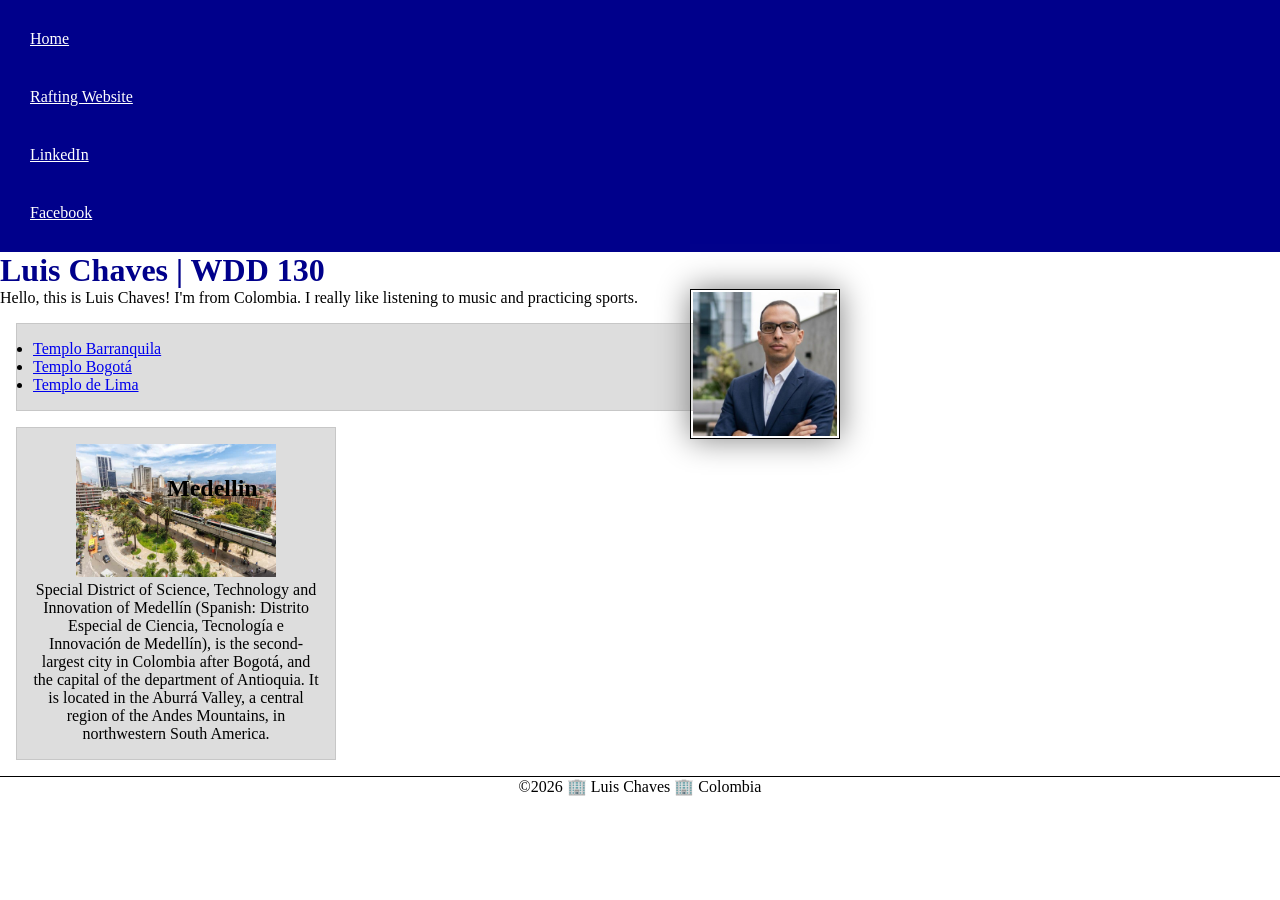
<file: index.html>
<!DOCTYPE html>
<html lang="en">

<head>
    <meta charset="UTF-8">
    <meta name="viewport" content="width=device-width, initial-scale=1.0">
    <title>Luis Miguel Chaves Espinosa | WDD 130</title>
    <meta name="description"
      content=" Web Fundamentals Course of BYU-Idaho as part of the BS Softwware Development">
    <meta name="author" content="Luis Chaves">
    <link rel="stylesheet" href="./styles/styles.css">
</head>

<body>
    <header>
        <nav>
            <a href="#">Home</a>
            <a href="wwr/">Rafting Website</a>
            <a href="linkedin.com">LinkedIn</a>
            <a href="facebook.com">Facebook</a>
        </nav>
    </header>
    <main>
        <h1>Luis Chaves | WDD 130 </h1>
        <img src="images/profile.jpg" alt="profile picture" width="200">
        <p>Hello, this is Luis Chaves! I'm from Colombia. I really like
            listening to
            music and practicing sports.</p>
        <ul class="box">
            <li><a target="_blank"
                  href="https://www.churchofjesuschrist.org/temples/details/barranquilla-colombia-temple?lang=spa">Templo
                    Barranquila</a></li>
            <li><a target="_blank"
                  href="https://www.churchofjesuschrist.org/temples/details/bogota-colombia-temple?lang=spa">Templo
                    Bogotá</a>
            </li>
            <li><a target="_blank"
                  href="https://www.churchofjesuschrist.org/temples/details/lima-peru-temple?lang=spa">Templo
                    de Lima</a></li>
        </ul>
    </main>
    <aside class="box">
        <h2>
            Medellin
        </h2>
        <img src="images/contry.jpg" alt="Colombia-Medellin Picture">
        <p>
            Special District of Science, Technology and Innovation of Medellín (Spanish: Distrito
            Especial de
            Ciencia, Tecnología e Innovación de Medellín), is the second-largest city in Colombia
            after Bogotá,
            and the capital of the department of Antioquia. It is located in the Aburrá Valley, a
            central region
            of the Andes Mountains, in northwestern South America.
        </p>
    </aside>
    <footer>
        <p>&copy;2026 🏢 Luis Chaves 🏢 Colombia

        </p>
    </footer>

</body>

</html>
</file>
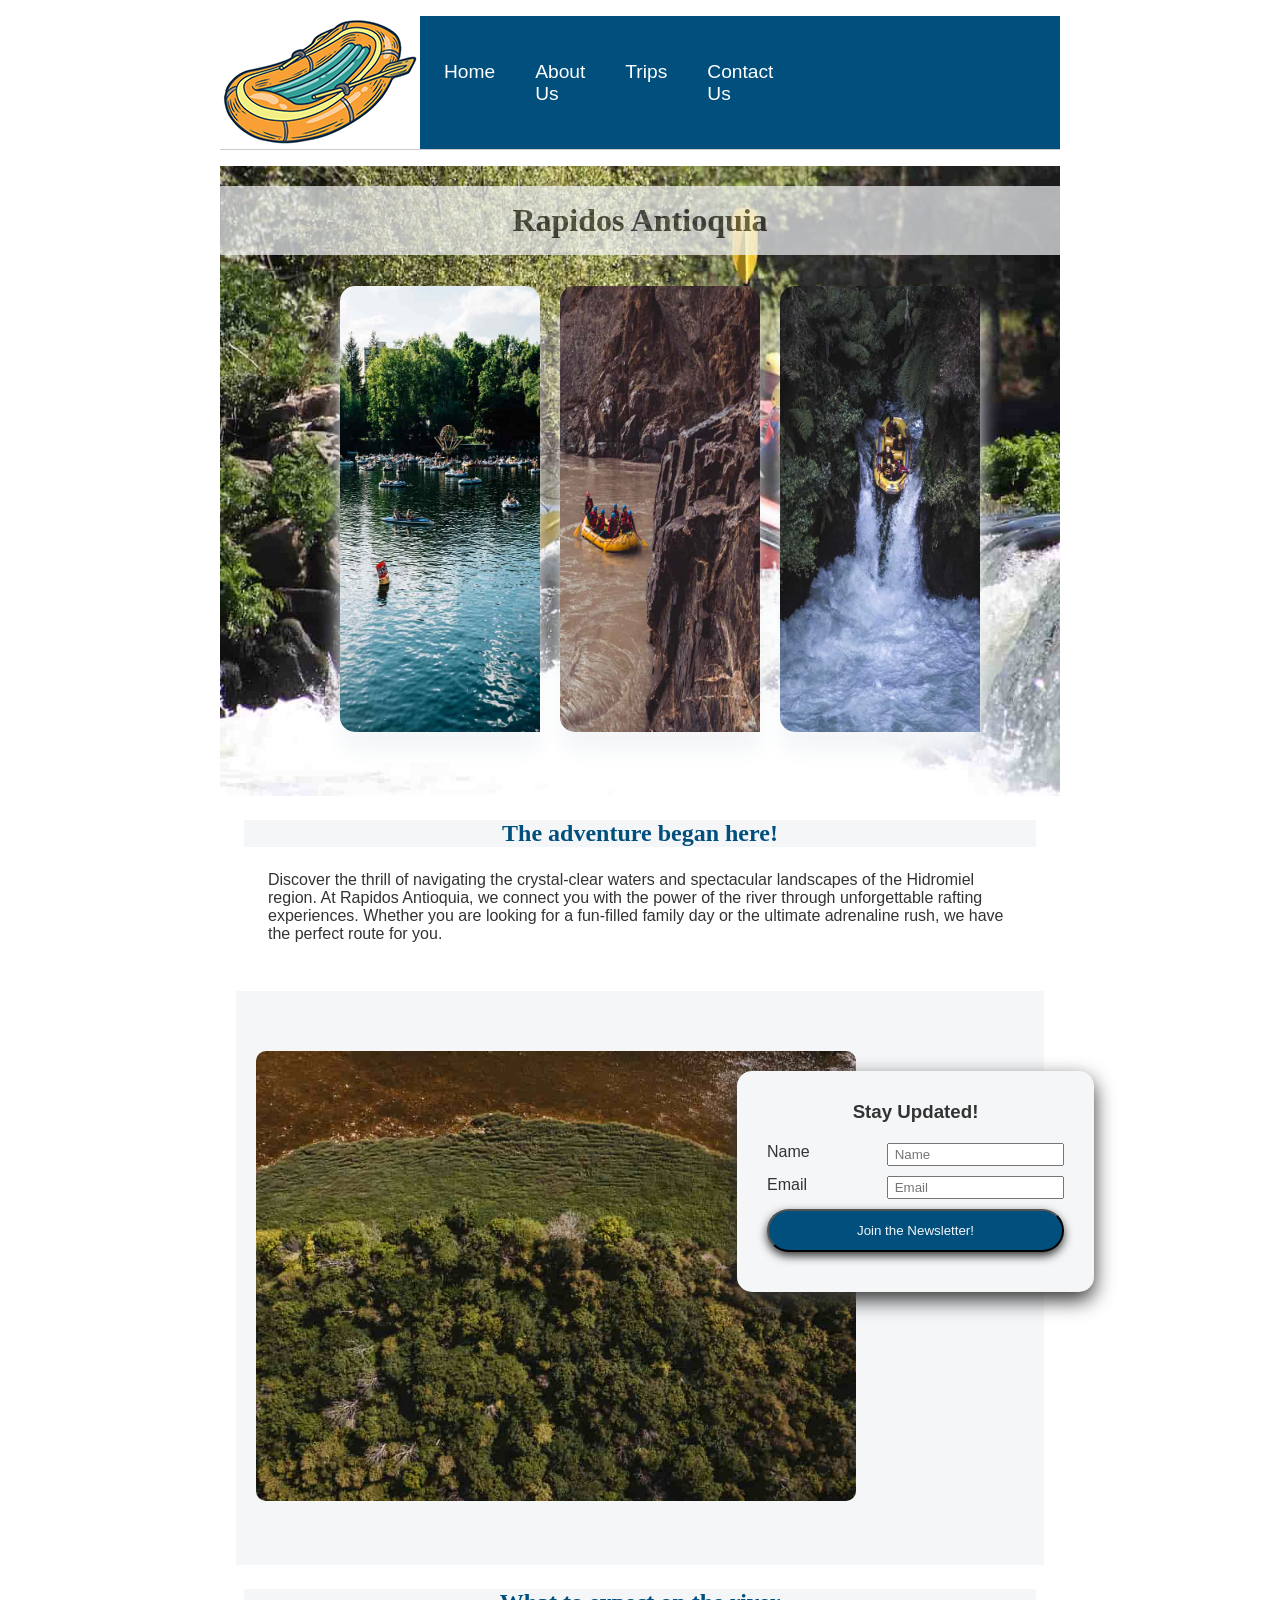
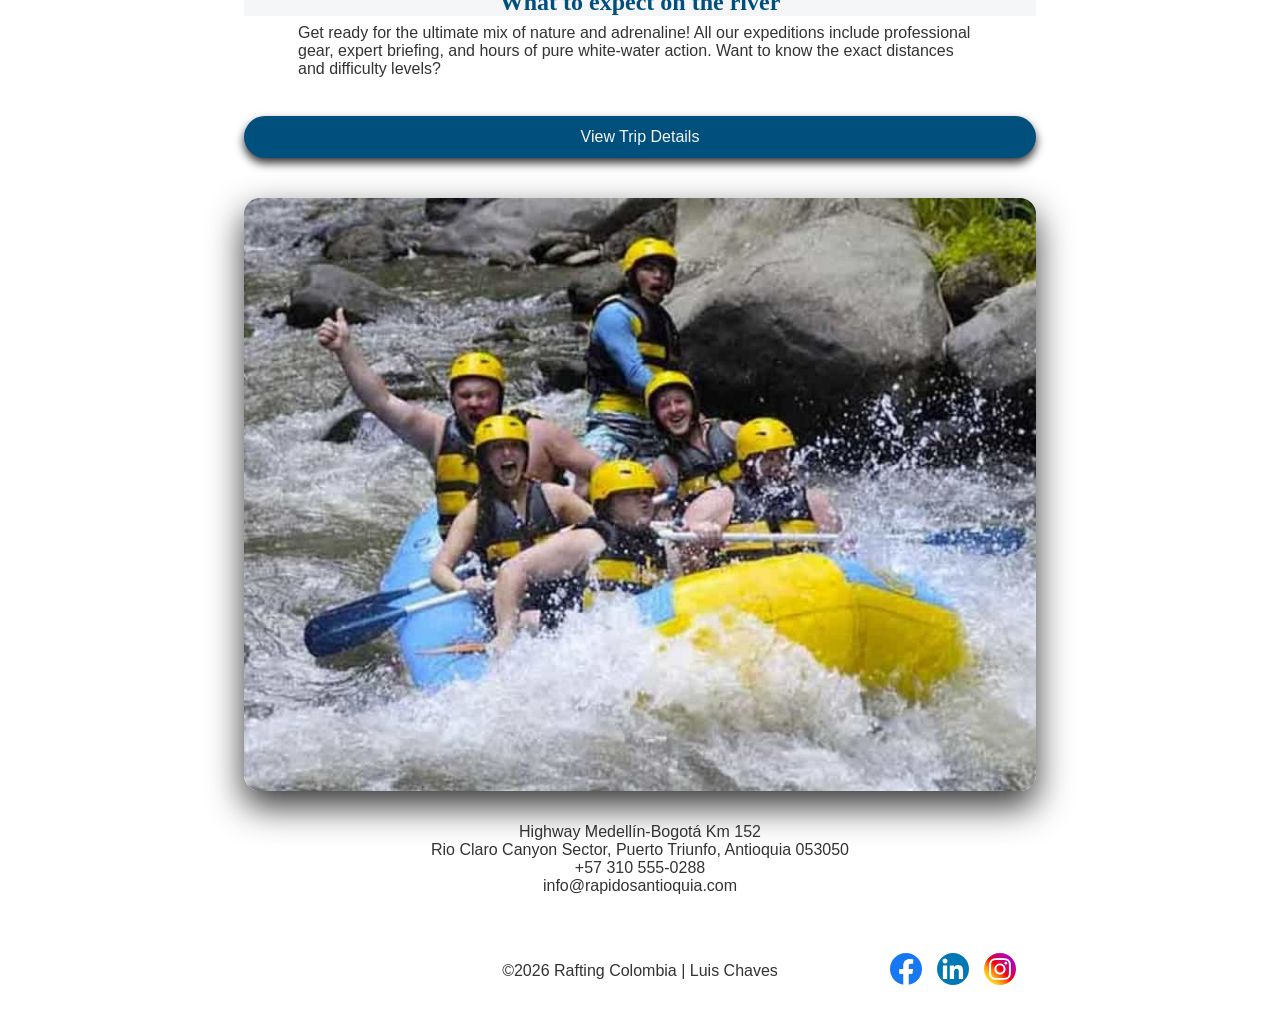
<file: wwr/index.html>
<!DOCTYPE html>
<html lang="en">

<head>
    <meta charset="UTF-8">
    <meta name="viewport" content="width=device-width, initial-scale=1.0">
    <title> Index | Rapidos Antioquia | WDD 130</title>
    <meta name="description"
      content="Web Site of rafting company, Rapidos Antioquia with HQ in Medellin, that offers services in Colombia">
    <meta name="author" content="Luis Chaves">
    <link rel="stylesheet" href="./styles/rafting.css">
</head>

<body>
    <header>
        <img src="images/logo.png" alt="A boat-logo of the company">
        <nav>
            <ul class="navigation">
                <li><a href="index.html">Home</a></li>
                <li><a href="about.html">About Us</a></li>
                <li><a href="trips.html">Trips</a></li>
                <li><a href="contact.html">Contact Us</a></li>
            </ul>
        </nav>
    </header>
    <main>
        <div class="hero">
            <img src="images/hero_home.jpg"
              alt="Hero Home Image People rafting along the reiver and trees">
            <h1>
                Rapidos Antioquia
            </h1>
            <div class="hero-home">
                <figure class="hero-img">
                    <img src="images/events.jpg" alt="lake full of rafters" />
                    <figcaption>Events</figcaption>
                </figure>
                <figure class="hero-img">
                    <img src="images/adrenaline.jpg"
                      alt="rafting boats passing trough an unknown place" />
                    <figcaption>Adrenaline</figcaption>
                </figure>
                <figure class="hero-img">
                    <img src="images/explore.jpg" alt="Boats and lifeguard jackets" />
                    <figcaption>Explore</figcaption>
                </figure>
            </div>

        </div>
        <section class="welcome">
            <h2>The adventure began here!</h2>

            <p>
                Discover the thrill of navigating the crystal-clear waters and spectacular
                landscapes of
                the
                Hidromiel region. At Rapidos Antioquia, we connect you with the power of the river
                through
                unforgettable rafting experiences. Whether you are looking for a fun-filled family
                day
                or the
                ultimate adrenaline rush, we have the perfect route for you.
            </p>
        </section>
        <section class="newsletter">
            <img src="images/newsletter.jpg" alt="Panoramic view of a river">
            <form>
                <h3>Stay Updated!</h3>
                <div>
                    <label for="name">Name</label>
                    <input type="text" id="name" name="name" placeholder=" Name">
                </div>
                <div>
                    <label for="email">Email</label>
                    <input type="email" id="email" name="email" placeholder=" Email">
                </div>
                <div class="send">
                    <button type="submit">Join the Newsletter!</button>
                </div>
            </form>
        </section>
        <section class="trip">
            <h2>What to expect on the river</h2>
            <p>
                Get ready for the ultimate mix of nature and adrenaline! All our expeditions
                include
                professional gear, expert briefing, and hours of pure white-water action.
                Want to
                know the exact distances and difficulty levels?
            </p>

            <a href="trips.html">View Trip Details</a>

            <div class="trip-image">
                <img src="images/trips.jpg" alt="Group of friends on rafting in la Miel">
            </div>
        </section>
        <div class="contact">
            <p>
                Highway Medellín-Bogotá Km 152 <br>
                Rio Claro Canyon Sector, Puerto Triunfo, Antioquia 053050<br>
                <a href="tel:+573105550288">+57 310 555-0288</a><br>
                <a href="mailto:info@rapidosantioquia.com">info@rapidosantioquia.com</a>
            </p>
        </div>

    </main>
    <footer>
        <p>&copy;2026 Rafting Colombia | Luis Chaves
        </p>
        <nav class="socialmedia">
            <a href="https://facebook.com">
                <img src="images/facebook.svg" alt="Facebook Icon" width="32">
            </a>
            <a href="https://linkedin.com">
                <img src="images/linkedin.svg" alt="LinkedIn Icon" width="32">
            </a>
            <a href="https://instagram.com">
                <img src="images/instagram.svg" alt="Instagram Icon" width="32">
            </a>
        </nav>

    </footer>

</body>

</html>
</file>
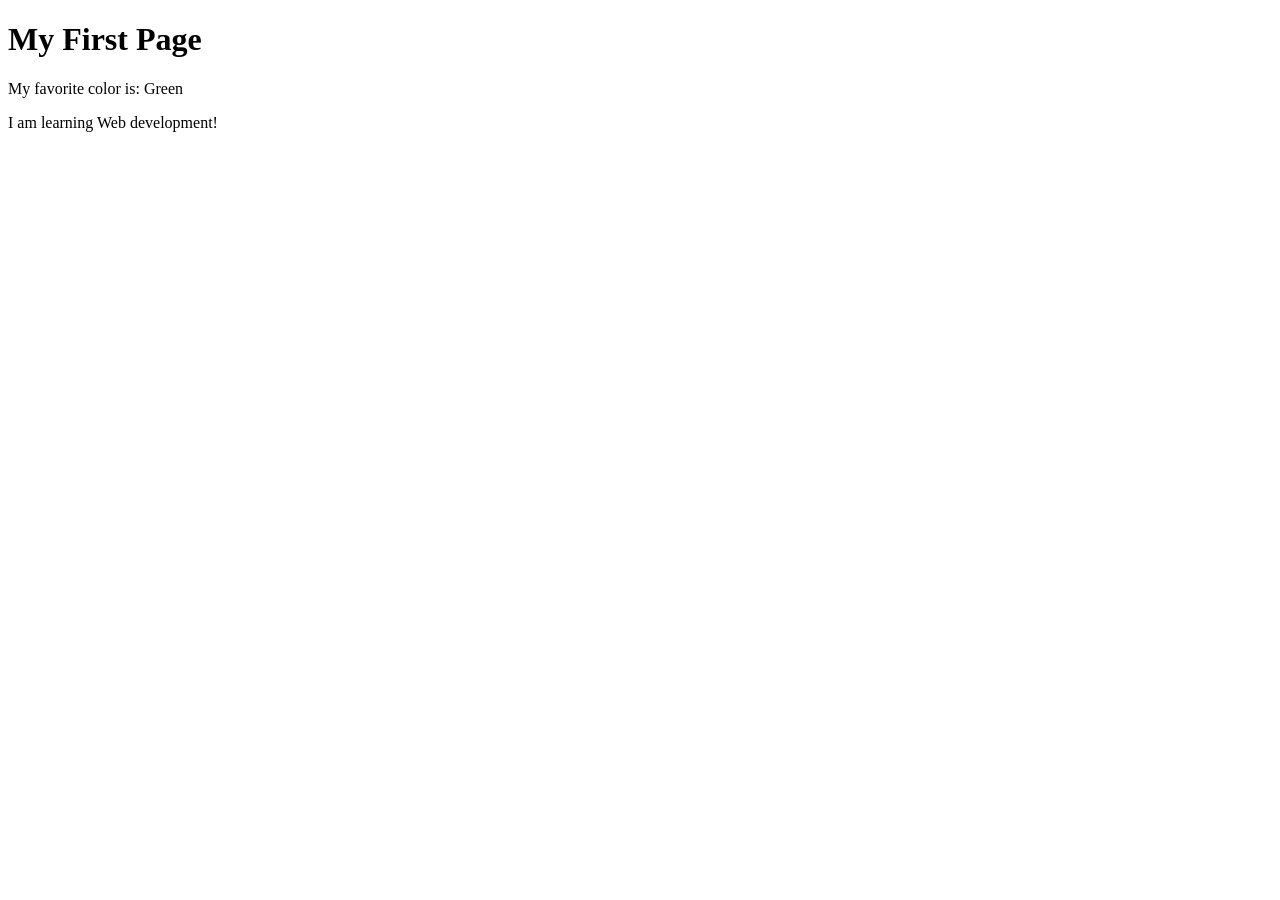
<file: week01/first-page.html>
<!DOCTYPE html>
<html lang="en">

<head>
    <meta charset="UTF-8">
    <meta name="viewport" content="width=device-width, initial-scale=1.0">
    <title>My First Page</title>
</head>

<body>
    <h1>My First Page</h1>
    <p>My favorite color is: Green </p>
    <p>I am learning Web development!</p>
</body>

</html>
</file>
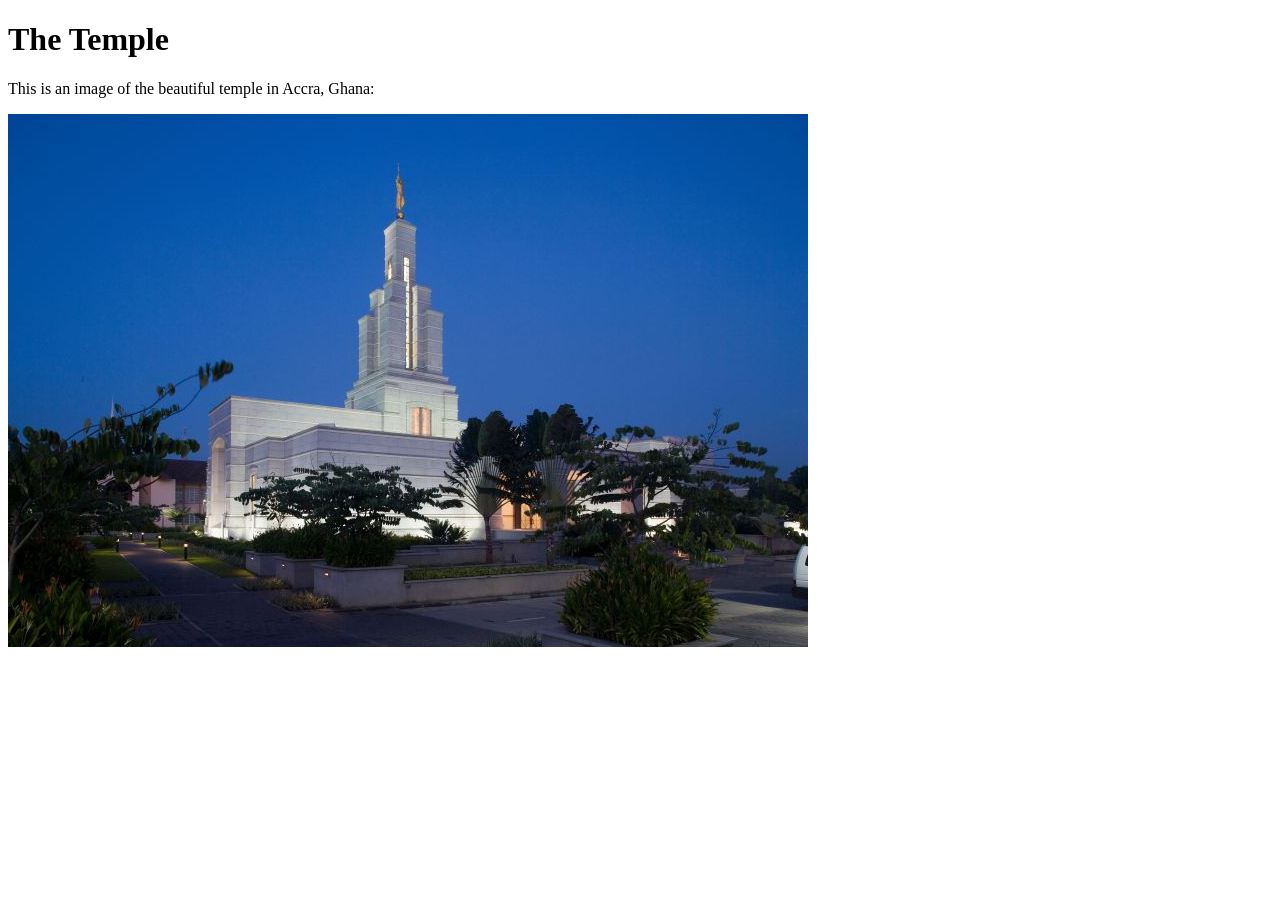
<file: week01/images-solution.html>
<!DOCTYPE html>
<html lang="en">
<head>
    <meta charset="UTF-8">
    <meta name="viewport" content="width=device-width, initial-scale=1.0">
    <title>Temple Image</title>
</head>
<body>
    <h1>The Temple</h1>
    <p>This is an image of the beautiful temple in Accra, Ghana:</p>
    <img src="images/temple-small.jpg" alt="The Accra Ghana Temple">
    
</body>
</html>
</file>
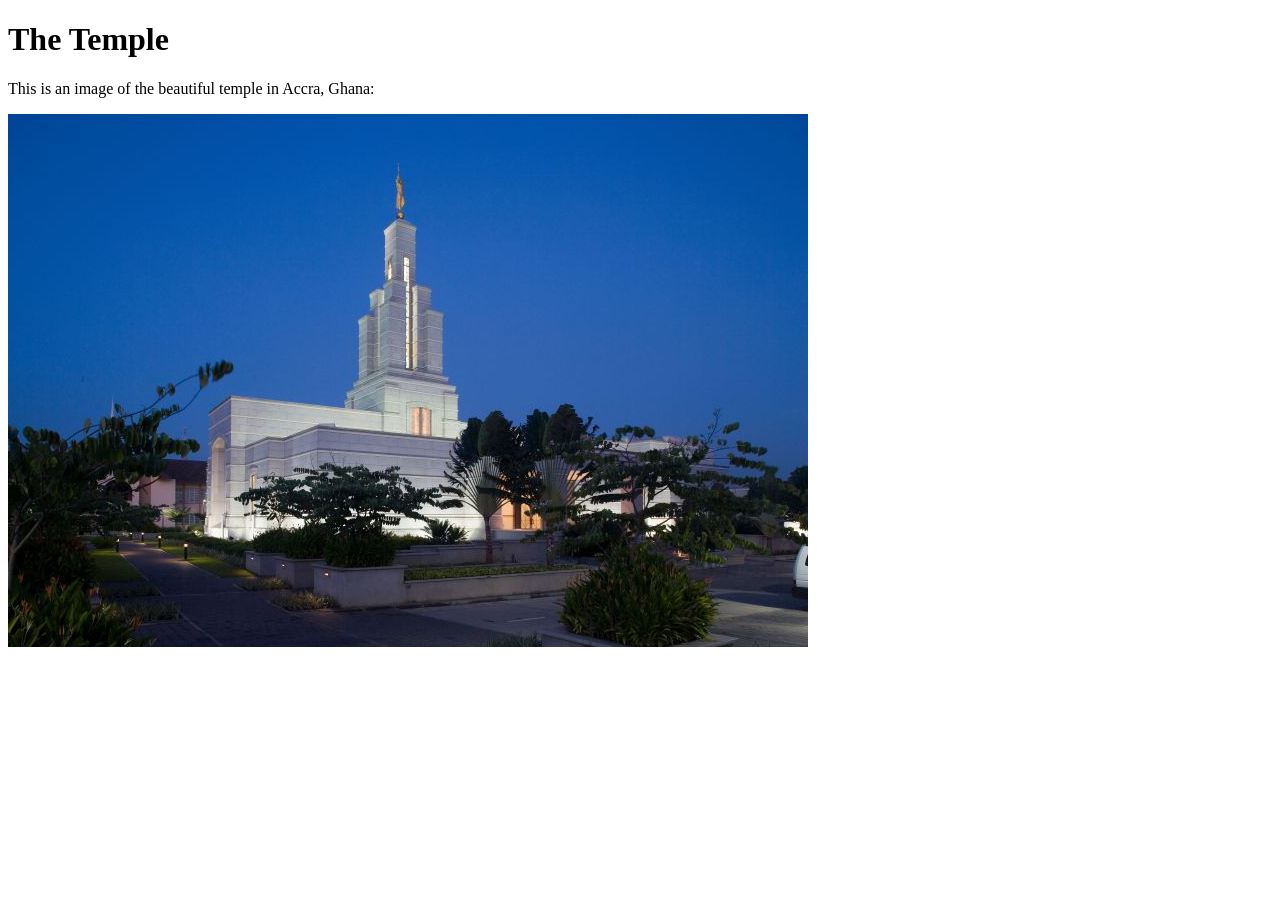
<file: week01/images.html>
<!DOCTYPE html>
<html lang="en">

<head>
    <meta charset="UTF-8">
    <meta name="viewport" content="width=device-width, initial-scale=1.0">
    <title>Temple Image</title>
</head>

<body>
    <h1>The Temple</h1>
    <p>This is an image of the beautiful temple in Accra, Ghana:</p>
    <img src="images/temple-small.jpg" alt="The Accra Ghana Temple">

</body>

</html>
</file>
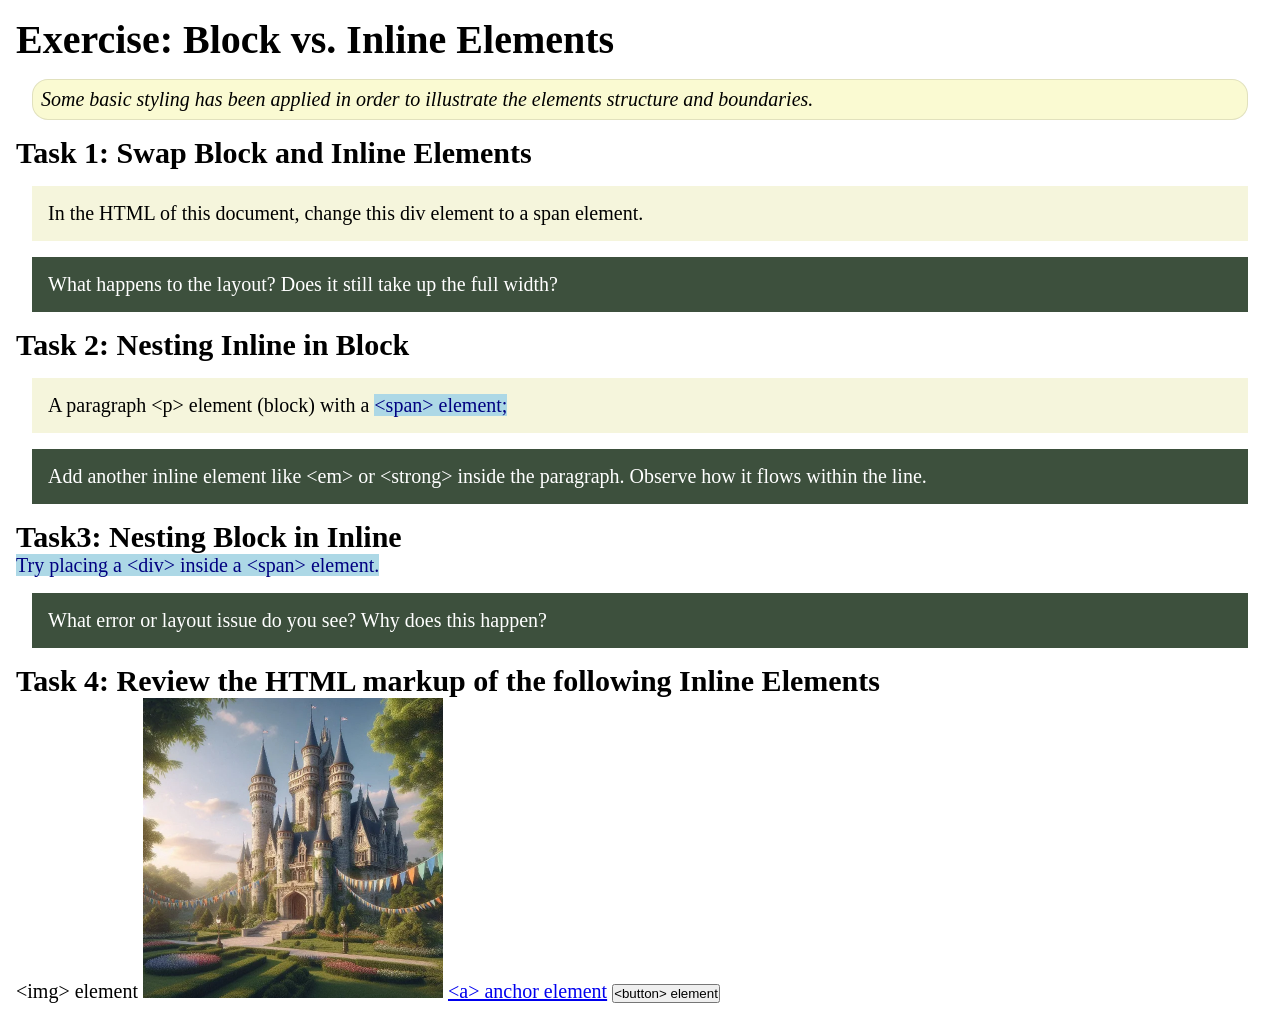
<file: week02/block-vs-inline.html>
<!DOCTYPE html>
<html lang="en">

<head>
    <meta charset="UTF-8">
    <meta name="viewport" content="width=device-width, initial-scale=1.0">
    <title>Exercise: Block vs. Inline Elements</title>
    <link rel="stylesheet" href="styles/block-vs-inline.css">
</head>

<body>
    <main>
        <h1>Exercise: Block vs. Inline Elements</h1>
        <p class="note">Some basic styling has been applied in order to illustrate the elements structure and
            boundaries.</p>

        <h2>Task 1: Swap Block and Inline Elements</h2>
        <div>In the HTML of this document, change this div element to a span element.</div>

        <p class="question">What happens to the layout? Does it still take up the full width?</p>

        <h2>Task 2: Nesting Inline in Block</h2>
        <p>A paragraph &lt;p&gt; element (block) with a <span>&lt;span&gt; element;</span></p>
        <p class="question">Add another inline element like &lt;em&gt; or &lt;strong&gt; inside the paragraph. Observe
            how it flows within the line.</p>

        <h2>Task3: Nesting Block in Inline</h2>
        <span>Try placing a &lt;div&gt; inside a &lt;span&gt; element.</span>
            <p class="question">What error or layout issue do you see? Why does this happen?</p>


            <h2>Task 4: Review the HTML markup of the following Inline Elements</h2>
        &lt;img&gt; element
        <img src="images/castle.webp" alt="placeholder image (images are inline)" width="300" height="300">
        <a href="https://churchofjesuschrist.org">&lt;a&gt; anchor element</a>
        <button type="button">&lt;button&gt; element</button>
    </main>
</body>

</html>
</file>
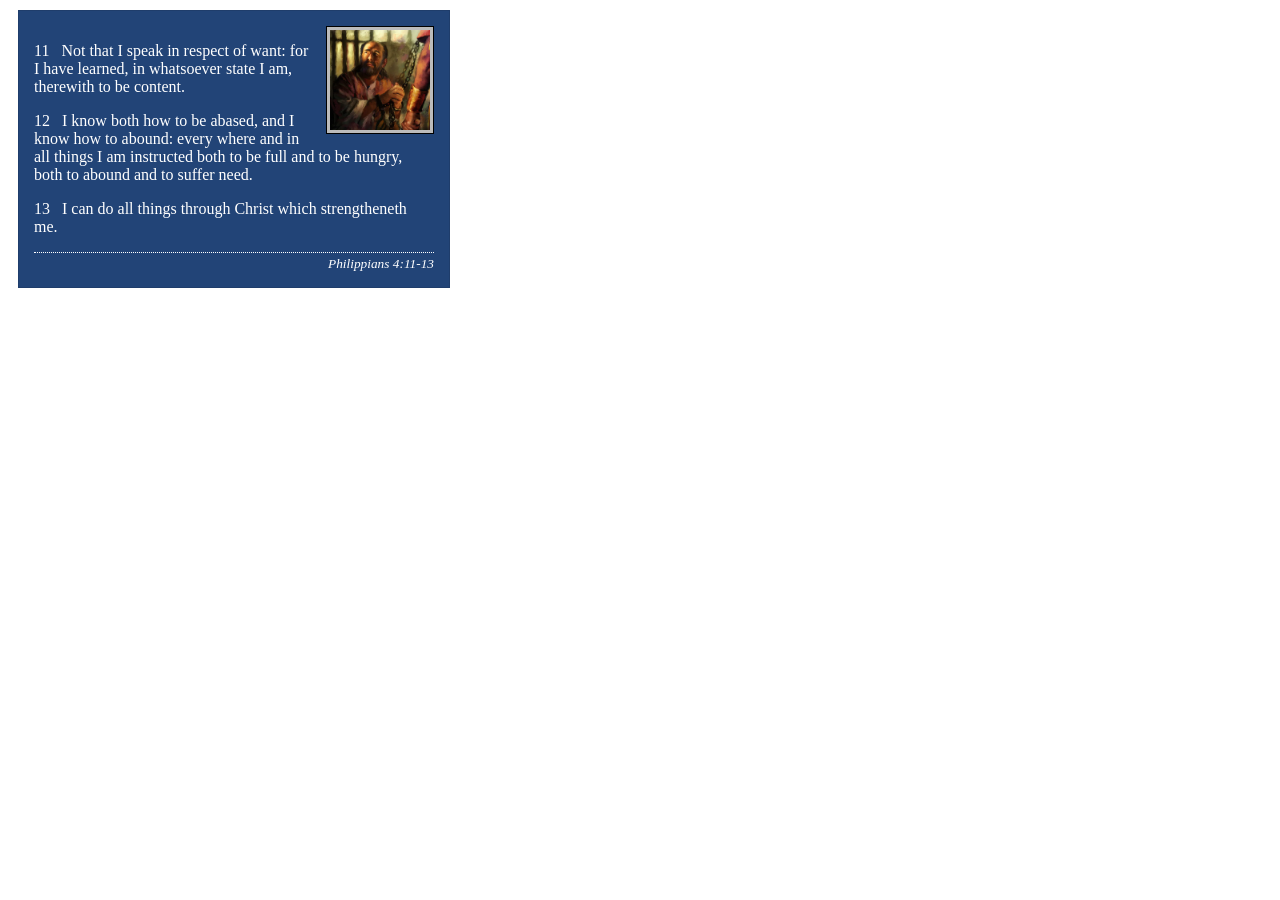
<file: week02/box-model-solution.html>
<!DOCTYPE html>
<html lang="en">
<head>
    <meta charset="UTF-8">
    <meta name="viewport" content="width=device-width, initial-scale=1.0">
    <title>Box Model Activity</title>
    <link rel="stylesheet" href="styles/box-model-solution.css">
</head>
<body>
    <main>
        <div class="callout">
            <img src="images/apostle-paul-imprisoned.webp" alt="Paul the Apostle - Imprisoned in Rome" width="200" height="200">
            <blockquote>
                <p>11 &nbsp; Not that I speak in respect of want: for I have learned, in whatsoever state I am, therewith to be content.</p>
                <p>12 &nbsp; I know both how to be abased, and I know how to abound: every where and in all things I am instructed both to be full and to be hungry, both to abound and to suffer need.</p>
                <p>13 &nbsp; I can do all things through Christ which strengtheneth me.</p>
            </blockquote>
            <cite>Philippians 4:11-13</cite>
        </div>
    </main>
</body>
</html>
</file>
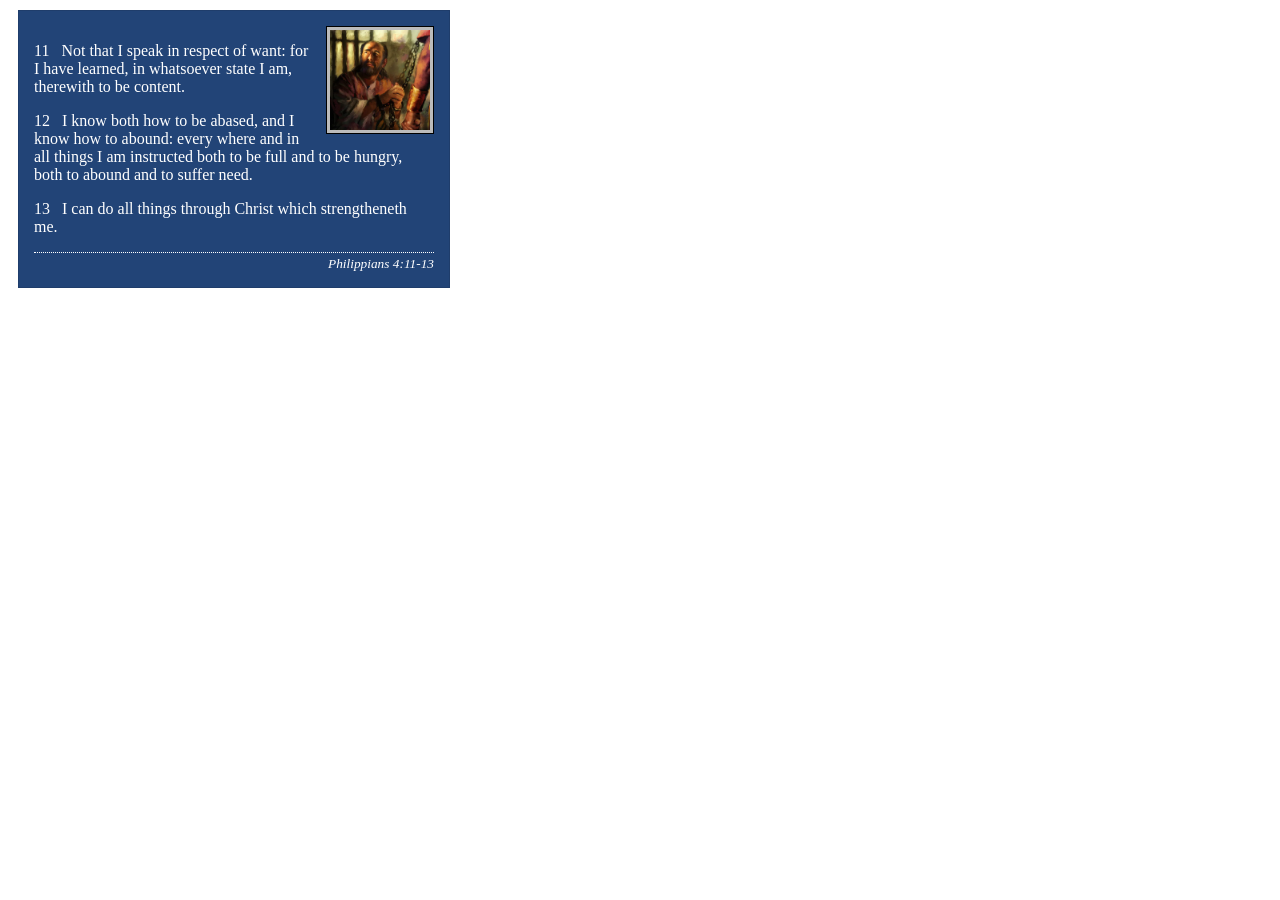
<file: week02/box-model.html>
<!DOCTYPE html>
<html lang="en">

<head>
    <meta charset="UTF-8">
    <meta name="viewport" content="width=device-width, initial-scale=1.0">
    <title>Box Model Activity</title>
    <link rel="stylesheet" href="styles/box-model.css">
</head>

<body>
    <main>
        <div class="callout">
            <img src="images/apostle-paul-imprisoned.webp"
              alt="Paul the Apostle - Imprisoned in Rome" width="200" height="200">
            <blockquote>
                <p>11 &nbsp; Not that I speak in respect of want: for I have learned, in whatsoever
                    state I am, therewith to be content.</p>
                <p>12 &nbsp; I know both how to be abased, and I know how to abound: every where and
                    in all things I am instructed both to be full and to be hungry, both to abound
                    and to suffer need.</p>
                <p>13 &nbsp; I can do all things through Christ which strengtheneth me.</p>
            </blockquote>
            <cite>Philippians 4:11-13</cite>
        </div>
    </main>
</body>

</html>
</file>
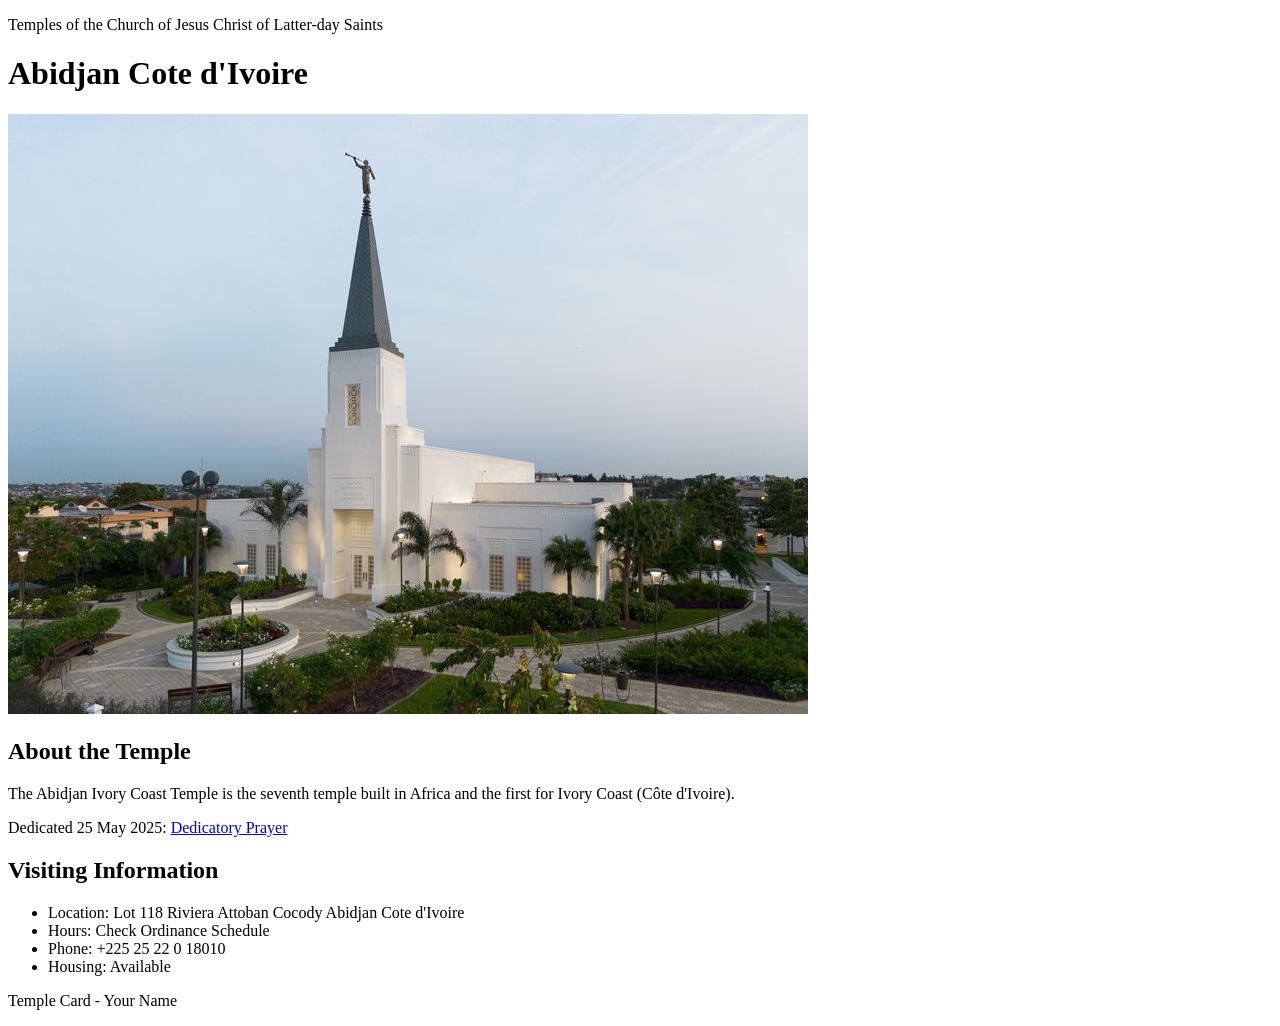
<file: week02/temple.html>
<!DOCTYPE html>
<html lang="en">

<head>
    <meta charset="UTF-8">
    <meta name="viewport" content="width=device-width, initial-scale=1.0">
    <title>Temple Card - Abidjan Cote d'Ivoire</title>
</head>

<body>
    <header>
        <p>Temples of the Church of Jesus Christ of Latter-day Saints</p>
    </header>
    <main>
        <h1>Abidjan Cote d'Ivoire</h1>
        <picture>
            <img src="images/abidjan-ivory-coast.jpeg" alt="Abidjan Cote d'Ivoire Temple">
        </picture>
        <section>
            <h2>About the Temple</h2>
            <p>The Abidjan Ivory Coast Temple is the seventh temple built in Africa and the first for Ivory Coast (Côte
                d'Ivoire).</p>
            <p>Dedicated 25 May 2025: <a
                    href="https://www.churchofjesuschrist.org/temples/dedicatory-prayer/abidjan-ivory-coast-temple/2025-05-25?lang=eng"
                    target="_blank" rel="noopener noreferrer">Dedicatory Prayer</a></p>
        </section>
        <section>
            <h2>Visiting Information</h2>
            <ul>
                <li>Location: Lot 118 Riviera Attoban Cocody Abidjan Cote d'Ivoire</li>
                <li>Hours: Check Ordinance Schedule</li>
                <li>Phone: +225 25 22 0 18010</li>
                <li>Housing: Available</li>
            </ul>
        </section>
    </main>
    <footer>
        <p>Temple Card - Your Name</p>
    </footer>
</body>

</html>
</file>
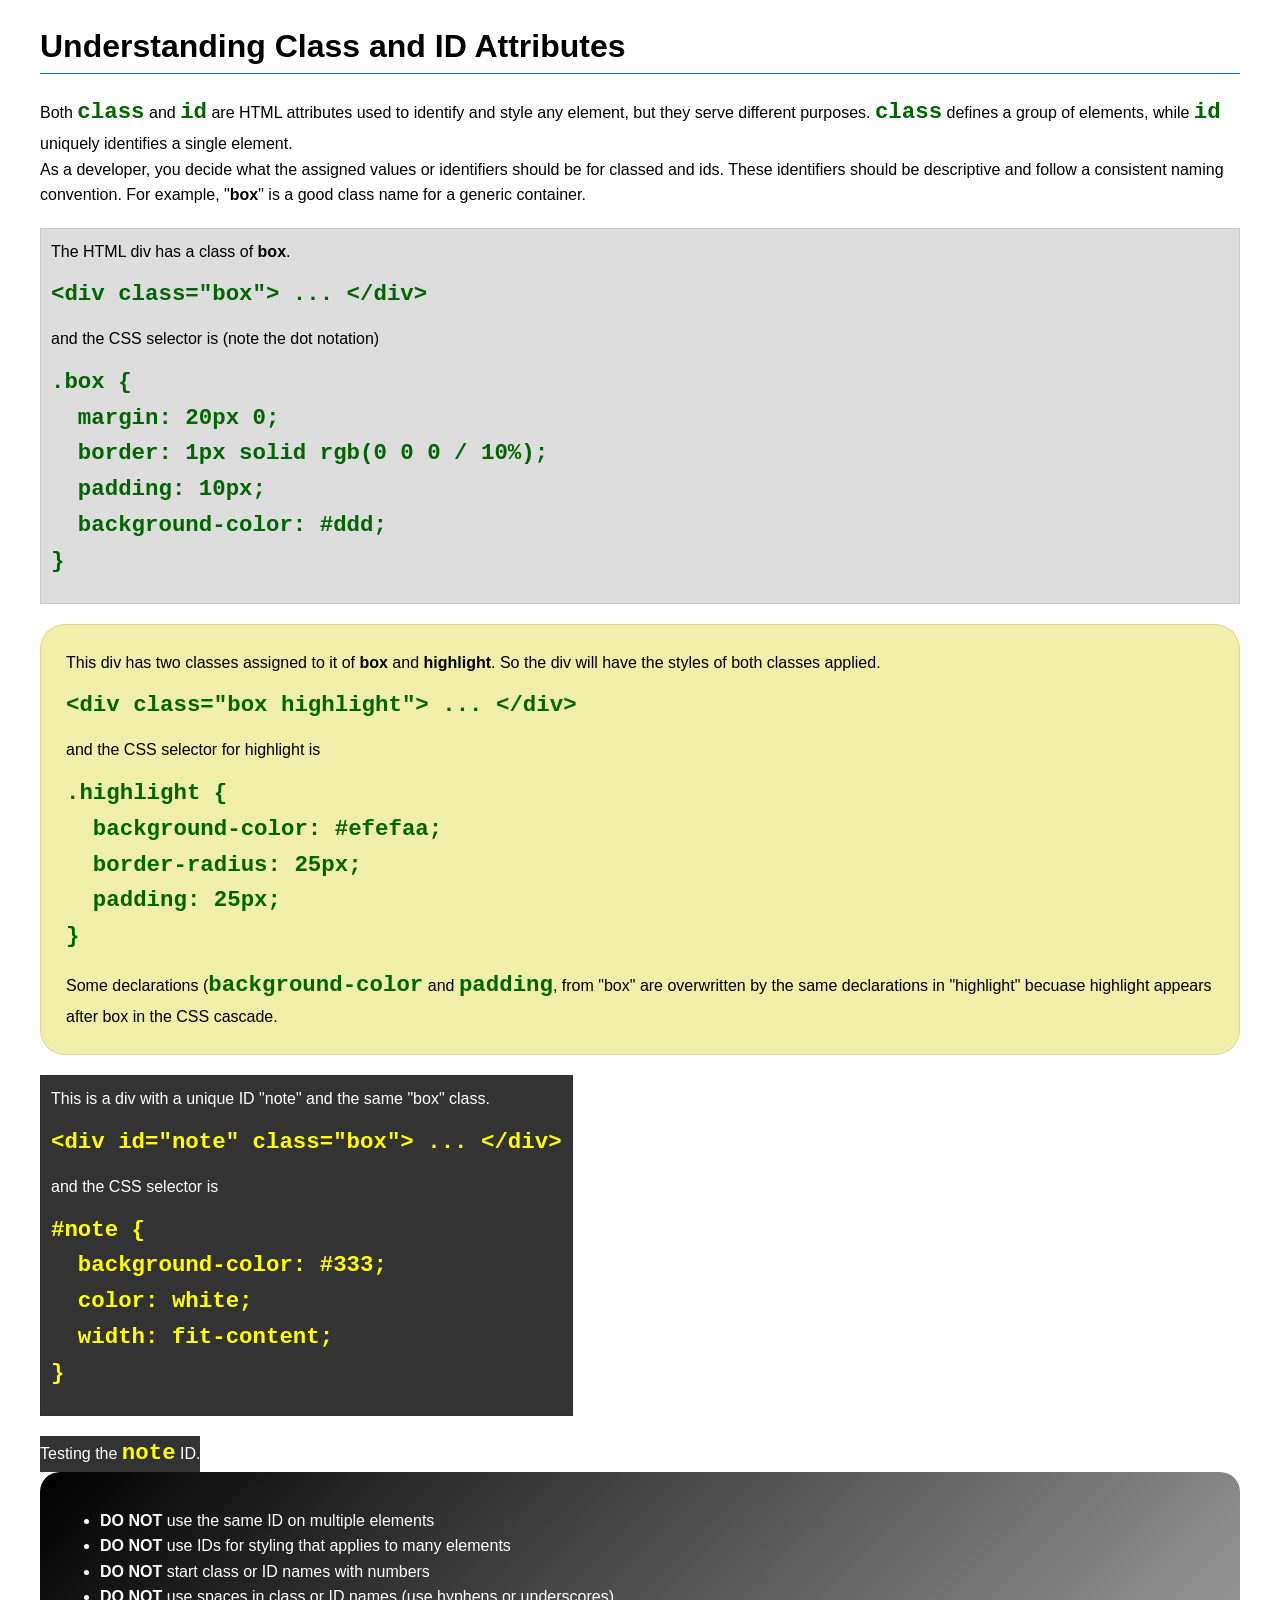
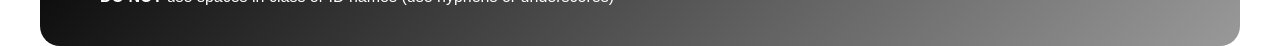
<file: week03/class-and-id.html>
<!DOCTYPE html>
<html lang="en">

<head>
    <meta charset="UTF-8">
    <meta name="viewport" content="width=device-width, initial-scale=1.0">
    <title>Class vs ID Attributes</title>
    <link rel="stylesheet" href="styles/class-and-id.css">
</head>

<body>
    <h1>Understanding Class and ID Attributes</h1>
    <p>Both <code>class</code> and <code>id</code> are HTML attributes used to identify and style any element, but they
        serve different purposes. <code>class</code> defines a group of elements, while <code>id</code> uniquely
        identifies a single element.</p>
    <p>As a developer, you decide what the assigned values or identifiers should be for classed and ids. These
        identifiers should be
        descriptive and follow a consistent naming convention. For example, "<strong>box</strong>" is a good class name
        for a generic container.</p>
    <div class="box">
        <p>The HTML div has a class of <strong>box</strong>.</p>
        <pre><code class="html">&lt;div class="box"&gt; ... &lt;/div&gt;</code></pre>
        and the CSS selector is (note the dot notation)
        <pre><code class="css">.box {
  margin: 20px 0;
  border: 1px solid rgb(0 0 0 / 10%);
  padding: 10px;
  background-color: #ddd; 
}</code></pre>
    </div>

    <div class="box highlight">
        <p>This div has two classes assigned to it of <strong>box</strong> and <strong>highlight</strong>. So the div
            will have the styles of both classes applied.</p>
        <pre><code class="html">&lt;div class="box highlight"&gt; ... &lt;/div&gt;</code></pre>
        and the CSS selector for highlight is
        <pre><code class="css">.highlight {
  background-color: #efefaa;
  border-radius: 25px;
  padding: 25px;
}</code></pre>
<p>Some declarations (<code>background-color</code> and <code>padding</code>, from "box" are overwritten by the same declarations in "highlight" becuase highlight appears after box in the CSS cascade.</p>
    </div>

    <div id="note" class="box">
        <p>This is a div with a unique ID "note" and the same "box" class.</p>
        <pre><code class="html">&lt;div id="note" class="box"&gt; ... &lt;/div&gt;</code></pre>
        and the CSS selector is
        <pre><code class="css">#note {
  background-color: #333;
  color: white;
  width: fit-content;
}</code></pre>
    </div>

    <div id="note">
        <p>Testing the <code>note</code> ID.</p>
    </div>

    <section id="best-practice">
        <ul>
            <li><strong>DO NOT</strong> use the same ID on multiple elements</li>
            <li><strong>DO NOT</strong> use IDs for styling that applies to many elements</li>
            <li><strong>DO NOT</strong> start class or ID names with numbers</li>
            <li><strong>DO NOT</strong> use spaces in class or ID names (use hyphens or underscores)</li>
        </ul>
    </section>




</body>

</html>
</file>
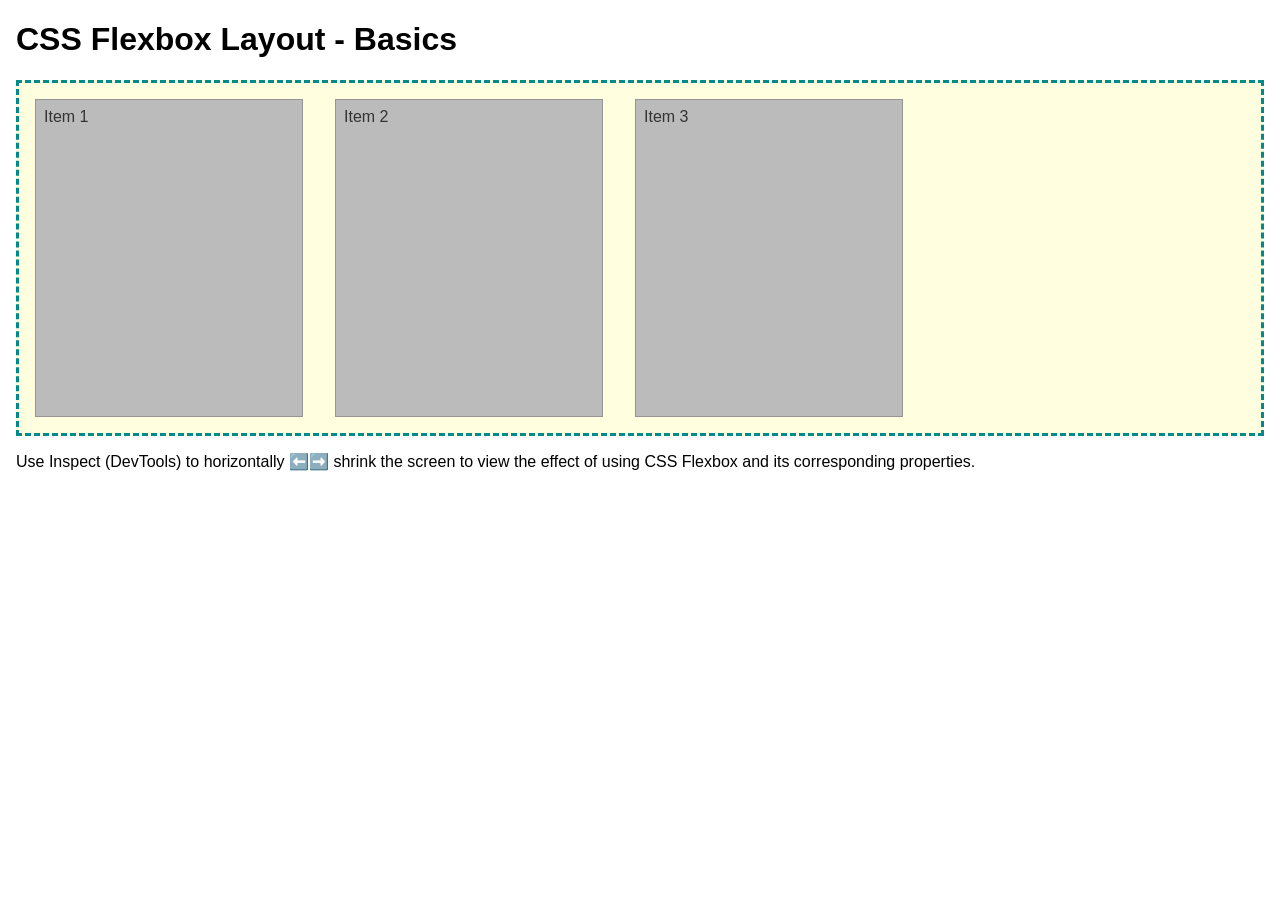
<file: week04/flexbox-layout.html>
<!DOCTYPE html>
<html lang="en">
<head>
    <meta charset="UTF-8">
    <meta name="viewport" content="width=device-width, initial-scale=1.0">
    <title>CSS Flexbox Layout - Basics</title>
    <link rel="stylesheet" href="styles/flexbox.css">
</head>
<body>
    <main>
        <h1>CSS Flexbox Layout - Basics</h1>
        <div class="flex-container">
            <div class="flex-item item1">Item 1</div>
            <div class="flex-item item2">Item 2</div>
            <div class="flex-item item3">Item 3</div>
        </div>
        <p>Use Inspect (DevTools) to horizontally ⬅️➡️ shrink the screen to view the effect of using CSS Flexbox and its corresponding properties.</p>
    </main>
</body>
</html>
</file>
<file: styles/styles.css>
* {
    margin: 0;
    padding: 0;
    box-sizing: border-box;
}

main {
    max-width: 840px;
}

nav {
    background-color: darkblue;
    padding: 10px;
}

nav a {
    color: white;
    display: block;
    padding: 20px;
}

h1 {
    color: darkblue;
}

main img {
    width: 150px;
    height: auto;
    border: 1px solid black;
    padding: 2px;
    box-shadow: 0 0 30px gray;
    float: right;
}

p {
    padding: 0;
}

aside {
    width: 20em;
    text-align: center;
    position: relative;
}

aside img {
    width: 200px;
    height: auto;
}

aside > h2 {
    position: absolute;
    top: 47px;
    left: 150px;
}

footer {
    margin-top: 15px;
    border-top: 1px solid #000;
    text-align: center;
}

/* Class Selectors */

.box {
    margin: 1rem;
    border: 1px solid rgb(0 0 0 / 10%);
    padding: 1rem;
    background-color: #ddd;
    color: #000;
}
</file>
<file: wwr/styles/rafting.css>
:root {
    --primary-color: #014F7D;
    --secondary-color: #175020;
    --accent1-color: #333333;
    --accent2-color: #f4f6f8;
    --heading-font: "Times New Roman", "Georgia", serif;
    --body-font: Arial, Helvetica, sans-serif;
}

* {
    margin: 0;
    padding: 0;
    box-sizing: border-box;
}

a {
    text-decoration: none;
}

ul {
    list-style-type: none;
}

header,
main,
footer {
    width: 840px;
    margin: 0 auto;
}

header {
    background-color: var(--primary-color);
    color: var(--accent2-color);
    margin: 1rem auto;
    display: grid;
    grid-template-columns: 180px 1fr 1fr;
    align-items: center;
    border-bottom: 1px solid #cccccc;
    max-width: 1000px;
}

.navigation {
    display: flex;
    list-style: none;
}

.navigation li {
    flex: 1 1 auto;
}

.navigation a {
    display: block;
    color: #ffffff;
    padding: 20px;
    text-decoration: none;
    font-size: 1.2rem;
}

.navigation a:hover {
    color: #ffcc00;
    text-decoration: underline;
}

body {
    font-family: var(--body-font);
    color: var(--accent1-color);
}

h1,
h2 {
    font-family: var(--heading-font);
    color: var(--primary-color);
}

nav,
p,
section,
article {
    margin: 16px;
    padding: 8px;
}

h1 {
    position: absolute;
    top: 20px;
    width: 100%;
    padding: 16px;
    text-align: center;
    opacity: 0.7;
    background-color: var(--accent2-color);
    color: var(--accent1-color);
}

h2 {
    background-color: var(--accent2-color);
    width: 100%;
    text-align: center;
}

/* index */

.hero-home {
    display: grid;
    grid-template-columns: 1fr auto 1fr;
    gap: 20px;
    top: 120px;
    right: 80px;
    position: absolute;
}

.hero .hero-img {
    width: 200px;

}

.hero-home img {
    box-shadow: 0 20px 20px var(--accent2-color);
    border-radius: 15px 15px 0px;
}

.hero-home .hero-img figcaption {
    display: none;
    padding: 5px;
    box-shadow: 0 20px 20px;
}

.hero .hero-img img:hover {
    border-radius: 15px 15px 0px;

}

.hero-home .hero-img:hover figcaption {
    display: block;
    text-align: center;
}

.newsletter {
    position: relative;
    padding: 60px 20px;
    background-color: var(--accent2-color);
}

.newsletter img {
    width: 600px;
    border-radius: 10px;

}

.newsletter form {
    position: absolute;
    top: 80px;
    right: -50px;
    background-color: var(--accent2-color);
    padding: 30px;
    border-radius: 15px;
    box-shadow: 0 8px 20px var(--accent1-color);
}

.newsletter form h3 {
    margin: 0;
    text-align: center;
    padding: 0px 0px 20px 0px;
}

.newsletter form .send button {
    display: inline-block;
    padding: 12px 30px;
    background-color: var(--primary-color);
    color: var(--accent2-color);
    border-radius: 30px;
    text-decoration: none;
    box-shadow: 0 4px 10px var(--accent1-color);
}

.newsletter form .send button:hover {
    box-shadow: 0 6px 15px var(--accent1-color);
    background-color: var(--secondary-color);
}

.trip p {
    max-width: 700px;
    margin: 0 auto 30px auto;
    color: var(--accent1-color);
}

.trip a {
    display: block;
    text-align: center;
    padding: 12px 30px;
    margin-bottom: 40px;
    background-color: var(--primary-color);
    color: var(--accent2-color);
    border-radius: 30px;
    text-decoration: none;
    box-shadow: 0 5px 10px var(--accent1-color);
}

.trip a:hover {
    box-shadow: 0 5px 15px var(--accent1-color);
    background-color: var(--secondary-color);
}

.trip-image img {
    display: block;
    margin: 0 auto;
    max-width: 100%;
    width: 850px;
    border-radius: 16px;
    box-shadow: 0 15px 35px var(--accent1-color);
}

.contact {
    text-align: center;
}

.contact a {
    text-decoration: none;
    color: inherit;
}

/* Trips */
.trips-table {
    text-align: center;
    padding: 40px 20px;
}

.trips-table table {
    margin: 0 auto;
    border-collapse: collapse;
    width: 100%;
    max-width: 800px;
    color: var(--accent1-color);
}

.trips-table th,
.trips-table td {
    padding: 15px;
    border-bottom: 1px solid var(--accent1-color);
}

.trips-table th {
    background-color: var(--primary-color);
    color: var(--accent2-color);
}

.trips-info {
    display: grid;
    grid-template-columns: repeat(3, 1fr);
    gap: 5px;
    text-align: center;
}

.trip-card img {
    width: 100%;
    height: 160px;
    border-radius: 10px;
    box-shadow: 0 15px 15px var(--accent1-color);
}

.trip-card .trip-details h3 {
    padding-top: 20px;
}

.trips-contact {
    text-align: center;
}

.trips-contact a {
    display: block;
    width: fit-content;
    margin: 0 auto 40px auto;
    padding: 12px 30px;
    background-color: var(--primary-color);
    color: var(--accent2-color);
    border-radius: 30px;
    text-decoration: none;
    box-shadow: 0 5px 10px var(--accent1-color);
}

/* About us */

.hero {
    position: relative;
}

.hero img {
    display: block;
    width: 100%;
    height: auto;
}

.hero article img {
    float: right;
    width: 125px;
    padding-top: 10px;
}

.hero article {
    position: absolute;
    color: var(--secondary-color);
    top: 100px;
    background-color: var(--accent2-color);
}

.history {
    display: grid;
    grid-template-columns: 1fr auto 1fr;
    gap: 20px;
    align-items: center;
}

.history h2 {
    grid-column: 1 / -1;
    text-align: center;
}

.history img {
    width: 150px;
    height: auto;
}

.adventure {
    display: grid;
    grid-template-columns: repeat(5, 1fr);
    gap: 20px;
}

.adventure h2 {
    grid-column: 1 / -1;
    text-align: center;
}

.adventure figure {
    margin: 0;
    text-align: center;
}

.adventure img {
    width: 100%;
    height: auto;
}

/* contact */

.company h1 {
    position: relative;
    background-color: var(--accent2-color);
    color: var(--primary-color);

}

.company p {

    text-align: center;
}

.company a {
    color: var(--accent1-color);
    text-decoration: none;
}

.formulary {
    display: grid;
    grid-template-columns: 1fr 1fr;
    gap: 20px;
}

.map iframe {
    width: 100%;
    height: 100%;
    min-height: 300px;
}

form > div {
    display: grid;
    grid-template-columns: 120px 1fr;
    margin-bottom: 10px;
}

.send {
    display: block;
}

input[type="text"],
input[type="email"],
textarea {
    padding: 2px;
    ;
}

fieldset {
    border: none;
    margin-left: 120px;
    padding: 0;
    margin-bottom: 10px;
}

button[type="submit"] {
    width: 100%;
    padding: 10px;
    background-color: var(--primary-color);
    color: var(--accent2-color);
    cursor: pointer;
}

button[type="submit"]:hover {
    background-color: var(--secondary-color);
}

input[type="checkbox"] {
    transform: scale(0.5);
}

.employees {
    display: grid;
    grid-template-columns: repeat(3, 1fr);
}

.employees img {
    height: 100%;
    width: 50%;
}

footer {
    display: grid;
    grid-template-columns: 1fr auto 1fr;
    align-items: center;
    padding: 10px 20px;
}

footer p {
    grid-column: 2;
    text-align: center;
    margin: 0;
}

footer nav {
    grid-column: 3;
    justify-self: end;
    display: flex;
    gap: 15px;
}

.socialmedia a {
    text-decoration: none;
}
</file>
<file: week02/styles/block-vs-inline.css>
* {
    margin: 0;
    padding: 0;
}

body {
    font-size: 20px;
    margin: 1rem;
}

p,
div {
    background-color: beige;
    margin: 1rem;
    padding: 1rem;
}

span {
    color: navy;
    background-color: lightblue;
}

code {
    margin: 0;
    padding: 0;
    color: green;
    font-size: 1.2rem;
}

.note {
    font-style: italic;
    background-color: lightgoldenrodyellow;
    border-radius: 1rem;
    border: 1px solid rgb(0 0 0 / 10%);
    margin: 1rem;
    padding: .5rem;
}

.question {
    background-color: #3d503d;
    color: #fff;
}
</file>
<file: week02/styles/box-model-solution.css>
.callout {
    max-width: 400px;
    margin: 10px;
    border: 1px solid rgba(0, 0, 0, .1);
    padding: 15px;
    background-color: #247;
    color: #fff;
}

.callout img {
    float: right;
    margin: 0 0 10px 15px;
    border: 1px solid #000;
    padding: 3px;
    background-color: #bbb;
    width: 100px;
    height: auto;

}

blockquote {
    margin: 0;
}

cite {
    display: block;
    border-top: 1px dotted #fff;
    padding-top: 3px;
    text-align: right;
    font-size: smaller;
}
</file>
<file: week02/styles/box-model.css>
.callout {
    max-width: 400px;
    margin: 10px;
    border: 1px solid rgba(0, 0, 0, .1);
    padding: 15px;
    background-color: #247;
    color: #fff;
}

.callout img {
    float: right;
    margin: 0 0 10px 15px;
    border: 1px solid #000;
    padding: 3px;
    background-color: #bbb;
    width: 100px;
    height: auto;

}

blockquote {
    margin: 0;
}

cite {
    display: block;
    border-top: 1px dotted #fff;
    padding-top: 3px;
    text-align: right;
    font-size: smaller;
}
</file>
<file: week03/styles/class-and-id.css>
body {
    font-family: Arial, sans-serif;
    line-height: 1.6;
    margin: 0;
    padding: 0 40px;
}

h1 {
    border-bottom: 1px solid rgb(0 110 182);
    padding-bottom: 0;
}



p {
    margin: 0;
}

code {
    color: darkgreen;
    font-weight: 700;
    font-size: 1.4rem;
}

/* Class examples - can be reused */

.box {
    margin: 20px 0;
    border: 1px solid rgb(0 0 0 / 10%);
    padding: 10px;
    background-color: #ddd; /* this is shorthand for #dddddd */
}

.highlight {
    background-color: #efefaa;
    border-radius: 25px;
    padding: 25px;
}

/* ID examples - should be unique */

#note {
    background-color: #333;
    color: white;
    width: fit-content;
}

#note code {
    color: yellow;
}

#best-practice {
    background: linear-gradient(135deg, #000 0%, #999 100%);
    color: white;
    border-radius: 20px;
    padding: 20px
}
</file>
<file: week04/styles/flexbox.css>
body {
    font-family: Helvetica, Arial, sans-serif;
    margin: 1rem;
}

.flex-container {
    border: 3px dashed darkcyan;
    background-color: lightyellow;
    display: flex;
    flex-wrap: wrap;
}

.flex-item {
    width: 250px;
    margin: 1rem;
    border: 1px solid rgb(0 0 0 / 20%);
    padding: 0.5rem;
    background-color: #bbb;
    color: #333;
}

.item1 {
    min-height: 100px;
}

.item2 {
    min-height: 200px;
}

.item3 {
    min-height: 300px;
}
</file>
